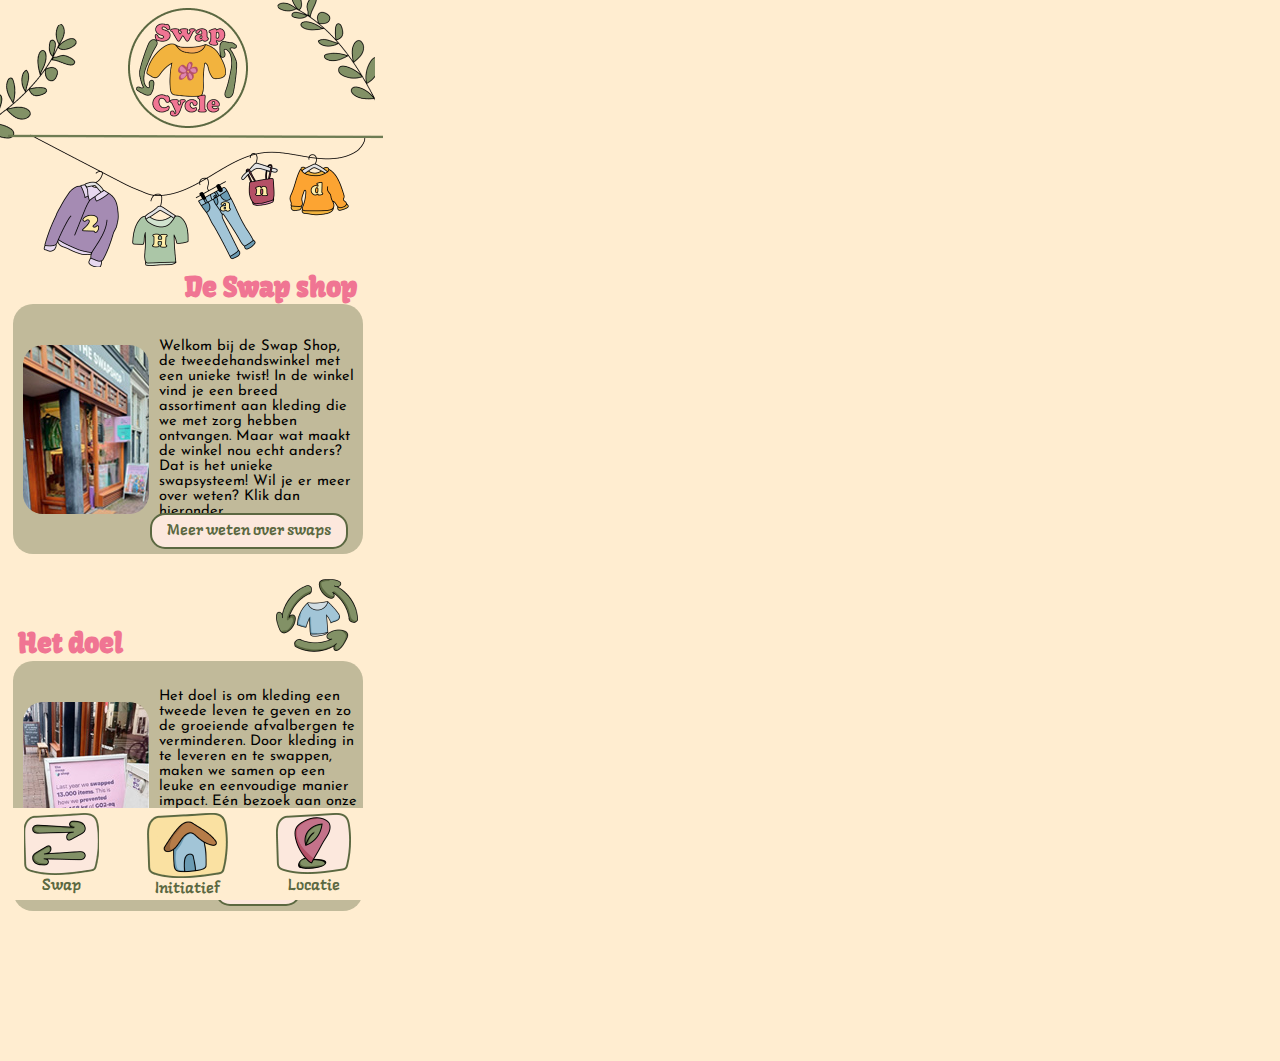
<file: index.html>
<!DOCTYPE html>
<html lang="en">
<head>
    <link rel="stylesheet" href="css/mystyle.css">
    <meta charset="UTF-8">
    <meta name="viewport" content="width=device-width, initial-scale=1.0">
    <title>SwapCycle</title>
</head>
<body>
    <header>
        <a href="index.html">
            <img src="img/logo.png" alt="SwapCycle">
        </a>
    </header>
    
    <img src="img/homeillustratie.png" alt="2ehandsillustratie">
    
    <main>
        <h1>De Swap shop</h1>
        <section class="article1">
            <img src="img/winkel.jpg" alt="winkel">
            <article>
                <p>
                    Welkom bij de Swap Shop, de tweedehandswinkel met een unieke twist!
                    In de winkel vind je een breed assortiment aan kleding die we met zorg hebben ontvangen.
                    Maar wat maakt de winkel nou echt anders? Dat is het unieke swapsysteem! Wil je er meer over weten? Klik dan hieronder.
                </p>
                <a class="knop-system" href="system.html">Meer weten over swaps</a>
            </article>
        </section>
    
        <img id="recycleicon" src="img/recycleicon.png" alt="recycleicon">
    
        <h2>Het doel</h2>
        <section class="article1">
            <img src="img/hetdoel.jpg" alt="winkel">
            <article>
                <p>
                    Het doel is om kleding een tweede leven te geven en zo de groeiende afvalbergen te verminderen. 
                    Door kleding in te leveren en te swappen, maken we samen op een leuke en eenvoudige manier impact. 
                    Eén bezoek aan onze shop bespaart CO2-uitstoot en beperkt water- en energieverbruik. Wil je een bezoek brengen bekijk onze locaties.
                </p>
                <a class="knop-locatie" href="locatie.html">Locatie</a>
            </article>
        </section>
    </main>
    
    <footer>
        <nav>
            <ul>
                <li>
                    <a href="system.html">
                        <img src="img/swapicon.png" alt="logoswap">
                        <span>Swap</span>
                    </a>
                </li>
                <li>
                    <a href="index.html">
                        <img src="img/homeiconyellow.png" alt="homeicon">
                        <span>Initiatief</span>
                    </a>
                </li>
                <li>
                    <a href="locatie.html">
                        <img src="img/locatieicon.png" alt="locatieicon">
                        <span>Locatie</span>
                    </a>
                </li>
            </ul>
        </nav>
    </footer>
</body>
</html>
</file>
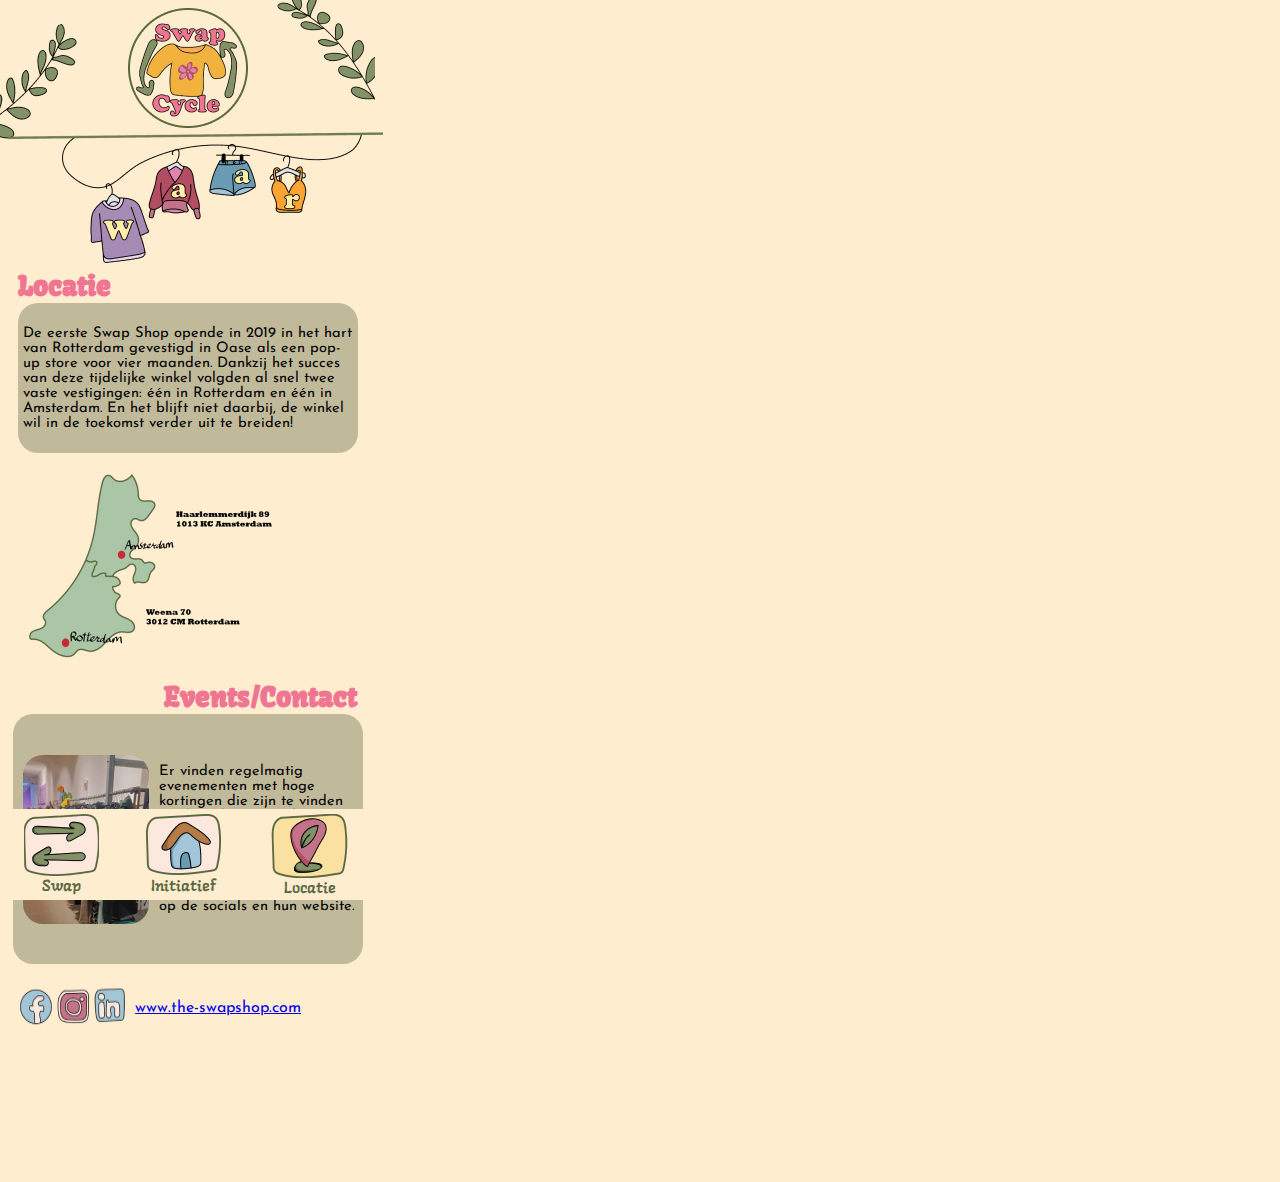
<file: locatie.html>
<!DOCTYPE html>
<html lang="en">
<head>
    <link rel="stylesheet" href="css/mystyle.css">
    <meta charset="UTF-8">
    <meta name="viewport" content="width=device-width, initial-scale=1.0">
    <title>Locatie</title>
</head>
<body>
    <header>
        <a href="index.html">
            <img src="img/logo.png" alt="SwapCycle">
        </a>
    </header>
    
    <img src="img/locatieilustratie.png" alt="locatieillustratie">
    
    <main>
        <h4>Locatie</h4>
        <section class="article3">
            <article>
                <p>
                    De eerste Swap Shop opende in 2019 in het hart van Rotterdam 
                    gevestigd in Oase als een pop-up store voor vier maanden. 
                    Dankzij het succes van deze tijdelijke winkel volgden al snel twee vaste vestigingen: 
                    één in Rotterdam en één in Amsterdam. En het blijft niet daarbij, de winkel wil in de toekomst verder uit te breiden!
                </p>
            </article>
        </section>
    
        <img id="kaart" src="img/kaart.png" alt="kaart">
    
        <h5>Events/Contact</h5>
        <section class="article1">
            <img src="img/kleding.jpg" alt="winkel">
            <article>
                <p>
                    Er vinden regelmatig evenementen met hoge kortingen die zijn te vinden op de website van de swapshop. 
                    Maar elke maand op elke 2e en 4e zondag van de maand is er korting. 
                    Ben je overtuigd om een bezoekje te nemen? Volg ze dan ook op de socials en hun website.
                </p>
            </article>
        </section>

        <section id="socials">
            <img src="img/socials.png" alt="socials">
        <p> 
            <a href="https://www.the-swapshop.com/nl">www.the-swapshop.com</a>
        </p>
        </section>
    </main>

    <footer>
        <nav>
            <ul>
                <li>
                    <a href="system.html">
                        <img src="img/swapicon.png" alt="logoswap">
                        <span>Swap</span>
                    </a>
                </li>
                <li>
                    <a href="index.html">
                        <img src="img/homeicon.png" alt="homeicon">
                        <span>Initiatief</span>
                    </a>
                </li>
                <li>
                    <a href="locatie.html">
                        <img src="img/locatieiconyellow.png" alt="locatieicon">
                        <span>Locatie</span>
                    </a>
                </li>
            </ul>
        </nav>
    </footer>   
</body>
</html>
</file>
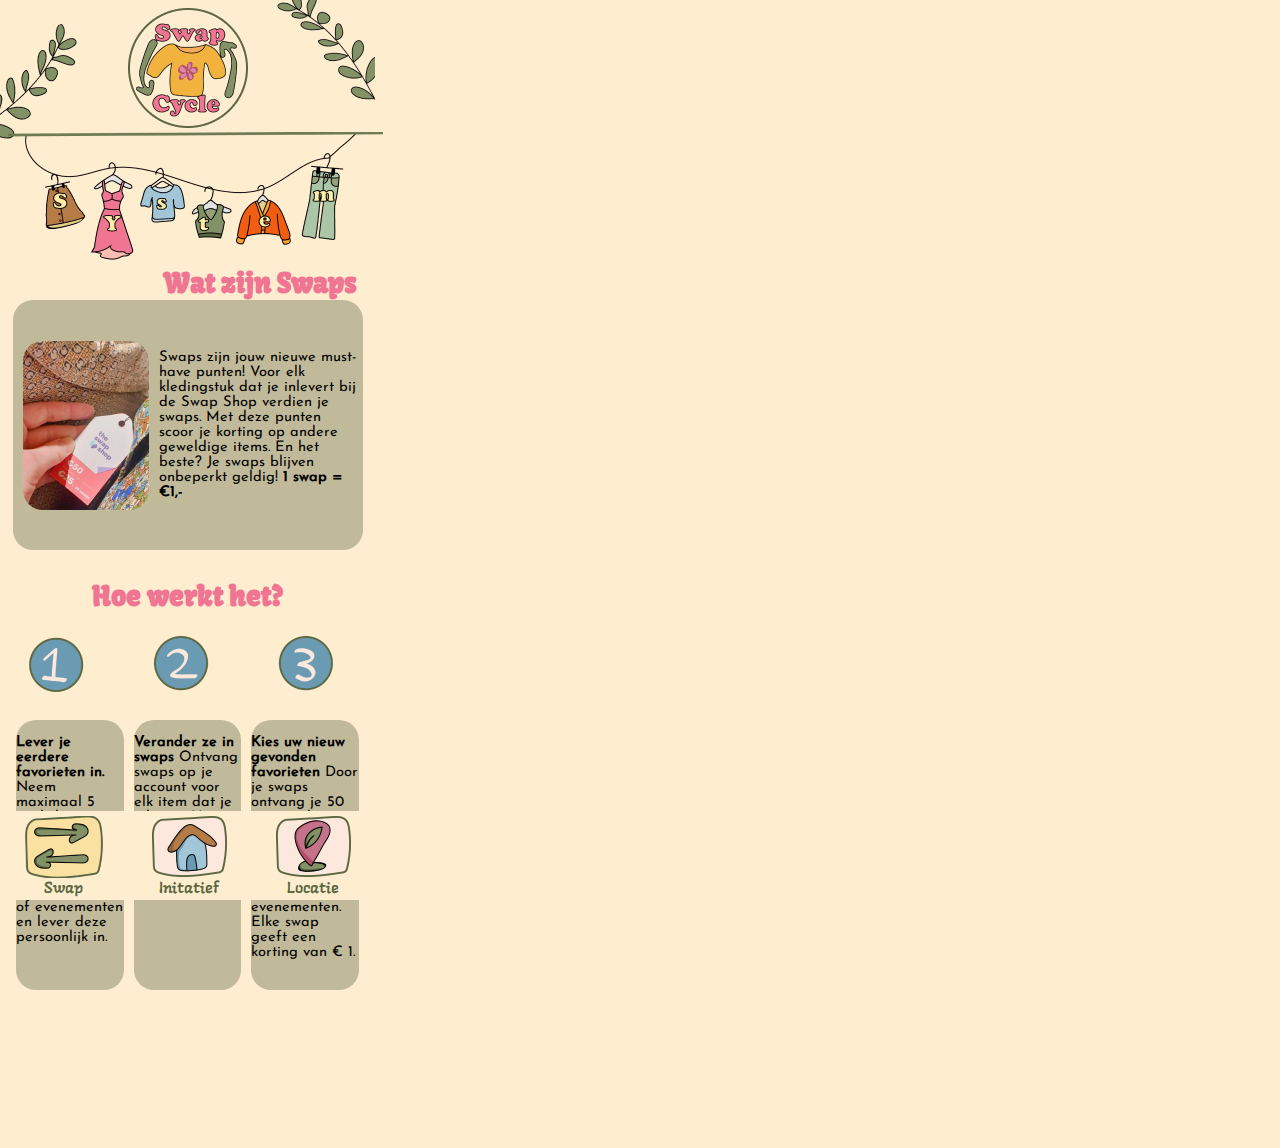
<file: system.html>
<!DOCTYPE html>
<html lang="en">
<head>
    <link rel="stylesheet" href="css/mystyle.css">
    <meta charset="UTF-8">
    <meta name="viewport" content="width=device-width, initial-scale=1.0">
    <title>System</title>
</head>
<body>
    <header>
        <a href="index.html">
            <img src="img/logo.png" alt="SwapCycle">
        </a>
    </header>

    <img src="img/systemillustratie.png" alt="systemswapsillustraties">

    <main>
        <h1>Wat zijn Swaps</h1>
        <section class="article1">
            <img src="img/swap.jpg" alt="swaplabel">
            <article>
                <p>
                    Swaps zijn jouw nieuwe must-have punten! 
                    Voor elk kledingstuk dat je inlevert bij de Swap Shop verdien je swaps. 
                    Met deze punten scoor je korting op andere geweldige items. En het beste? 
                    Je swaps blijven onbeperkt geldig!
                    <strong>1 swap = €1,-</strong>
                </p>
            </article>
        </section>

        <h3>Hoe werkt het?</h3>
        
        <img id="nummers" src="img/nummers.png" alt="">

        <section class="article2">
            <article>
                <p>
                    <strong>Lever je eerdere favorieten in.</strong>
                    Neem maximaal 5 artikelen (kleding, schoenen en accessoires) mee naar een van 
                    de winkels of evenementen en lever deze persoonlijk in.
                </p>
            </article>

            <article>
                <p>
                    <strong>Verander ze in swaps</strong>
                    Ontvang swaps op je account voor elk item dat je inlevert. 
                    Hoe hoger de kwaliteit van een item, hoe meer swaps je krijgt.
                </p>
            </article>

            <article>
                <p>
                    <strong>Kies uw nieuw gevonden favorieten</strong>
                    Door je swaps ontvang je 50 procent korting op de verkoopprijs 
                    van artikelen in de winkels en op onze evenementen. 
                    Elke swap geeft een korting van € 1.
                </p>
            </article>
        </section>
    </main>

    <footer>
        <nav>
            <ul>
                <li>
                    <a href="system.html">
                        <img src="img/swapiconyellow.png" alt="logoswap">
                        <span>Swap</span>
                    </a>
                </li>
                <li>
                    <a href="index.html">
                        <img src="img/homeicon.png" alt="homeicon">
                        <span>Initatief</span>
                    </a>
                </li>
                <li>
                    <a href="locatie.html">
                        <img src="img/locatieicon.png" alt="lacatieicon">
                        <span>Locatie</span>
                    </a>
                </li>
            </ul>
        </nav>
    </footer>
</body>
</html>
</file>
<file: css/mystyle.css>
body{
    background-image: url('../img/background.png');
    background-repeat:no-repeat;
    background-color: #FFEDD0 ;
}

@font-face{
    font-family: JosefinSans;
    src: url('../css/fonts/JosefinSans-Regular.ttf');
}

@font-face{
    font-family: Kavoon;
    src: url('../css/fonts/Kavoon-Regular.ttf');
}

@font-face{
    font-family: languar;
    src: url('../css/fonts/Langar-Regular.ttf');
}

*{
  max-width: 375px;
}

header {
    display: flex;
    justify-content: center;
}

main {
    margin-bottom: 150px;
}

nav {
    position: fixed;
    bottom: 0;
    left: 0;
    right: 0;
    background-color: #FFEDD0;
    font-family: 'languar';
}

nav ul {
    list-style: none;
    margin-bottom: 0;
    padding: 0;
    margin: 0;
    display: flex;
    justify-content: space-around;
}

nav a {
    text-decoration: none;
    color: black;
    display: flex;
    align-items: center;
    flex-direction: column;
    color: #5B6841;
    margin-top: 5px;
}

h1{
    font-size: 20pt;
    display: flex;
    justify-content: flex-end;
    color: #F07593;
    font-family: 'Kavoon';
    margin: 0;
    margin-right: 10px; 
}

h2{
    font-size: 20pt;
    display: flex;
    justify-content:start;
    color:#F07593;
    font-family: 'Kavoon';
    margin: 0px;
    margin-left: 10px; 
    margin-top: 73px;
}

.article1{ 
    display: flex;
    align-items: center;
    border-radius: 20px;
    width: 350px;
    height: 250px;
    margin: auto;
    margin-bottom: 20px;
    background-color: #C1BA9A;
}

.article1 p{
    font-size: 11pt;
    margin-top: 70px;
    margin-bottom: 70px;
    margin-right: 5px;
    font-family:'JosefinSans';
}

.article1 img{
    border-radius: 20px;
    margin-left: 10px;
    margin-right: 10px;
}

.knop-system{
    background-color: #FCE8DD;
    color: #5B6841;
    font-family: 'languar';
    border: 2px solid #5B6841; 
    border-radius: 15px;
    padding: 5px 15px;
    text-align: center;
    text-decoration: none;
    display: inline-block;
    position: absolute;
    left: 150px;
    top: 513px;
}

.knop-locatie{
    background-color: #FCE8DD;
    color: #5B6841;
    font-family: 'languar';
    border: 2px solid #5B6841; 
    border-radius: 15px;
    padding: 5px 15px;
    text-align: center;
    text-decoration: none;
    display: inline-block;
    position: absolute;
    left: 215px;
    top: 870px;
}

#recycleicon{
    margin: auto;
    animation: mymove 10s infinite
}

@keyframes mymove {
    100% {transform: rotate(-365deg);}
  }

main img{
    float: right;
}

h3{
    display: flex;
    justify-content: center;
    font-size: 20pt;
    color:#F07593;
    font-family: 'Kavoon';
    margin-top: 30px;
    margin-bottom: 0;
}

#nummers {
    margin-right: 23px;
    max-width: 100%; 
    height: auto; 
    margin-top: 20px;
    margin-bottom: 20px;
}

.article2 {
    display: flex; 
    justify-content: space-between; 
    gap: 10px; 
    background-color: #FFEDD0;
    padding:8px;
    align-items: stretch;
}

.article2 p{
    font-family:'JosefinSans';
    font-size: 11pt;
}


.article2 article {
    background-color: #C1BA9A;
    width: 500px; 
    height: 270px;
    border-radius: 20px;
    display: flex; 
    flex-direction: column; 
}

h4{
    font-size: 20pt;
    display: flex;
    justify-content:start;
    color:#F07593;
    font-family: 'Kavoon';
    margin: 0px;
    margin-left: 10px; 
} 

.article3{ 
    display: flex;
    align-items: center;
    border-radius: 20px;
    width: 340px;
    height: 150px;
    margin: auto;
    background-color: #C1BA9A;
}

.article3 p{
    font-family:'JosefinSans';
    font-size: 11pt;
    margin: 5px;
}

h5{
    font-size: 20pt;
    display: flex;
    justify-content: flex-end;
    color: #F07593;
    font-family: 'Kavoon';
    margin: 0;
    margin-right: 10px; 
    float: right;
}

#kaart {
    padding-left: 70px;
    padding-right: 70px; 
    margin: 20px;
}

#socials{
    display: flex;
    justify-content: flex-start;
    font-family:'JosefinSans';
    margin: 10px;
    color: #5B6841;
}
</file>
